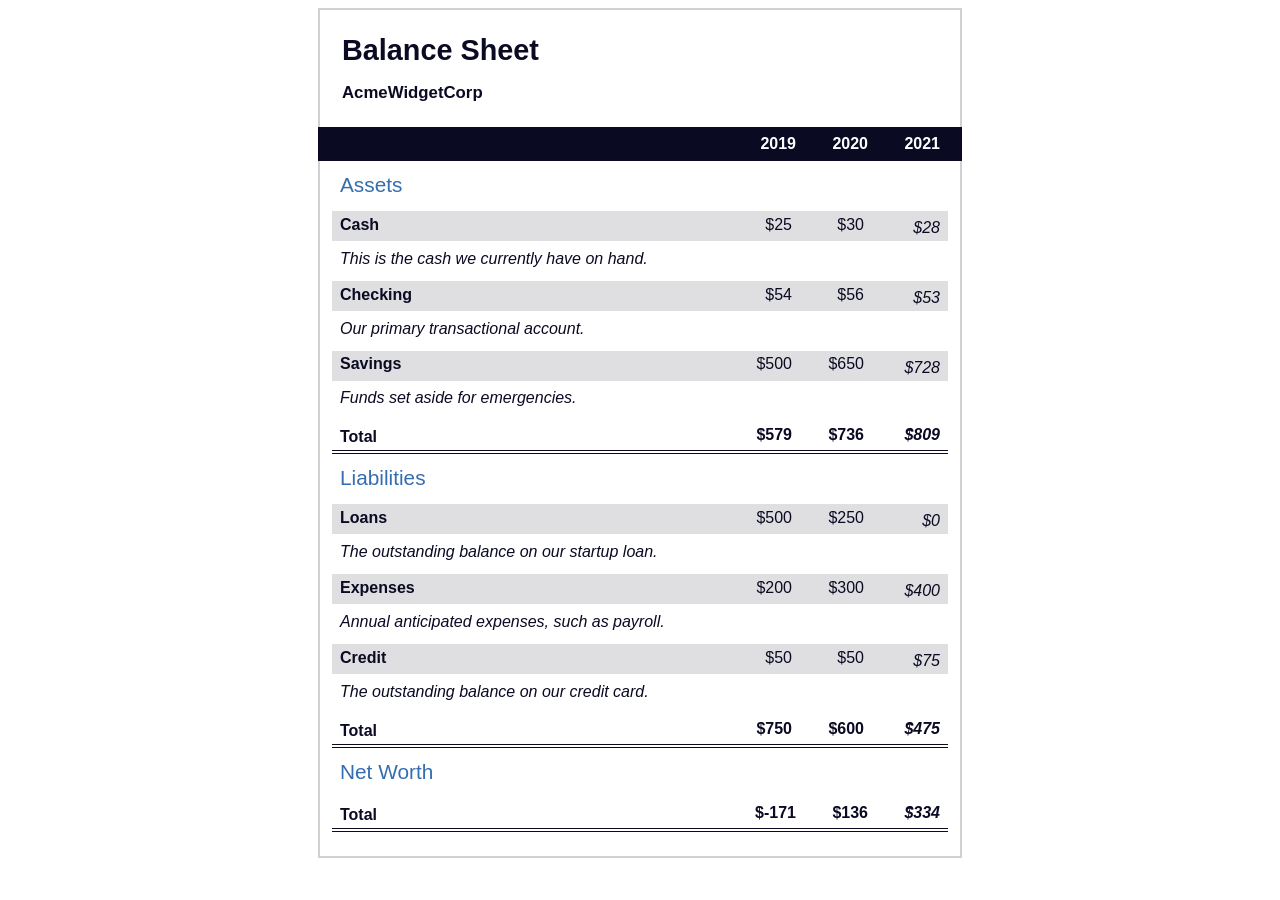
<file: Balanço patrimonial/index.html>
<!DOCTYPE html>
<html lang="en">
  <head>
    <meta charset="UTF-8" />
    <meta name="viewport" content="width=device-width, initial-scale=1.0" />
    <title>Balance Sheet</title>
    <link rel="stylesheet" href="./styles.css" />
  </head>
  <body>
    <main>
      <section>
        <h1>
          <span class="flex">
            <span>AcmeWidgetCorp</span>
            <span>Balance Sheet</span>
          </span>
        </h1>
        <div id="years" aria-hidden="true">
          <span class="year">2019</span>
          <span class="year">2020</span>
          <span class="year">2021</span>
        </div>
        <div class="table-wrap">
          <table>
            <caption>
              Assets
            </caption>
            <thead>
              <tr>
                <td></td>
                <th><span class="sr-only year">2019</span></th>
                <th><span class="sr-only year">2020</span></th>
                <th class="current"><span class="sr-only year">2021</span></th>
              </tr>
            </thead>
            <tbody>
              <tr class="data">
                <th>Cash <span class="description">This is the cash we currently have on hand.</span></th>
                <td>$25</td>
                <td>$30</td>
                <td class="current">$28</td>
              </tr>
              <tr class="data">
                <th>Checking <span class="description">Our primary transactional account.</span></th>
                <td>$54</td>
                <td>$56</td>
                <td class="current">$53</td>
              </tr>
              <tr class="data">
                <th>Savings <span class="description">Funds set aside for emergencies.</span></th>
                <td>$500</td>
                <td>$650</td>
                <td class="current">$728</td>
              </tr>
              <tr class="total">
                <th>Total <span class="sr-only">Assets</span></th>
                <td>$579</td>
                <td>$736</td>
                <td class="current">$809</td>
              </tr>
            </tbody>
          </table>
          <table>
            <caption>
              Liabilities
            </caption>
            <thead>
              <tr>
                <td></td>
                <th><span class="sr-only">2019</span></th>
                <th><span class="sr-only">2020</span></th>
                <th><span class="sr-only">2021</span></th>
              </tr>
            </thead>
            <tbody>
              <tr class="data">
                <th>Loans <span class="description">The outstanding balance on our startup loan.</span></th>
                <td>$500</td>
                <td>$250</td>
                <td class="current">$0</td>
              </tr>
              <tr class="data">
                <th>Expenses <span class="description">Annual anticipated expenses, such as payroll.</span></th>
                <td>$200</td>
                <td>$300</td>
                <td class="current">$400</td>
              </tr>
              <tr class="data">
                <th>Credit <span class="description">The outstanding balance on our credit card.</span></th>
                <td>$50</td>
                <td>$50</td>
                <td class="current">$75</td>
              </tr>
              <tr class="total">
                <th>Total <span class="sr-only">Liabilities</span></th>
                <td>$750</td>
                <td>$600</td>
                <td class="current">$475</td>
              </tr>
            </tbody>
          </table>
          <table>
            <caption>
              Net Worth
            </caption>
            <thead>
              <tr>
                <td></td>
                <th><span class="sr-only">2019</span></th>
                <th><span class="sr-only">2020</span></th>
                <th><span class="sr-only">2021</span></th>
              </tr>
            </thead>
            <tbody>
              <tr class="total">
                <th>Total <span class="sr-only">Net Worth</span></th>
                <td>$-171</td>
                <td>$136</td>
                <td class="current">$334</td>
              </tr>
            </tbody>
          </table>
        </div>
      </section>
    </main>
  </body>
</html>
</file>
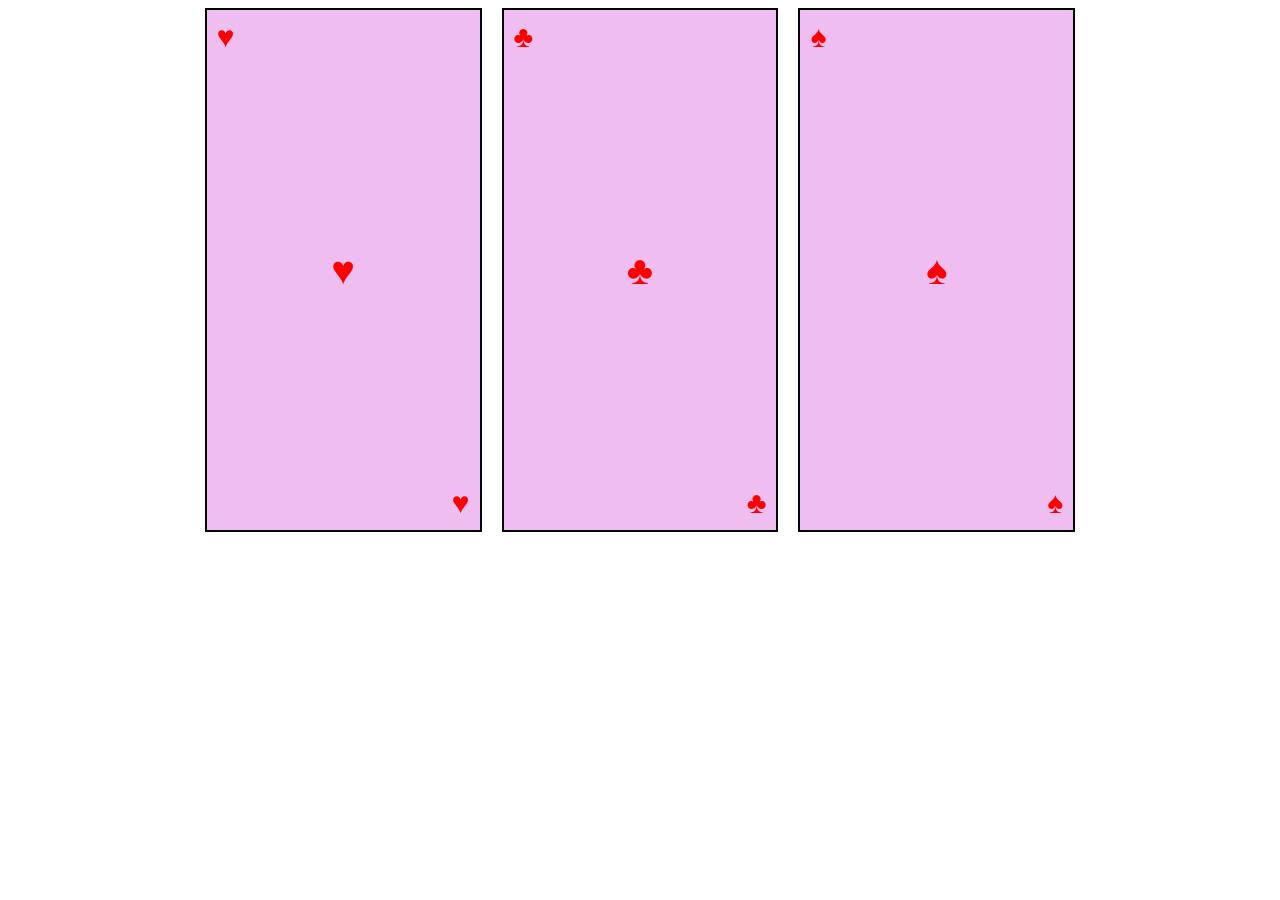
<file: Cartas de baralho/index.html>
<!DOCTYPE html>
<html lang="en">

<head>
  <meta charset="UTF-8">
  <meta name="viewport" content="width=device-width, initial-scale=1.0">
  <title>Playing Cards</title>
  <link rel="stylesheet" href="styles.css">

</head>

<body>
  <main id="playing-cards">
    <div class="card">
      <div class="left">♥</div>
      <div class="middle">♥</div>
      <div class="right">♥</div>
    </div>
    <div class="card">
      <div class="left">♣</div>
      <div class="middle">♣</div>
      <div class="right">♣</div>
    </div>
    <div class="card">
      <div class="left">♠</div>
      <div class="middle">♠</div>
      <div class="right">♠</div>
    </div>
  </main>
</body>

</html>
</file>
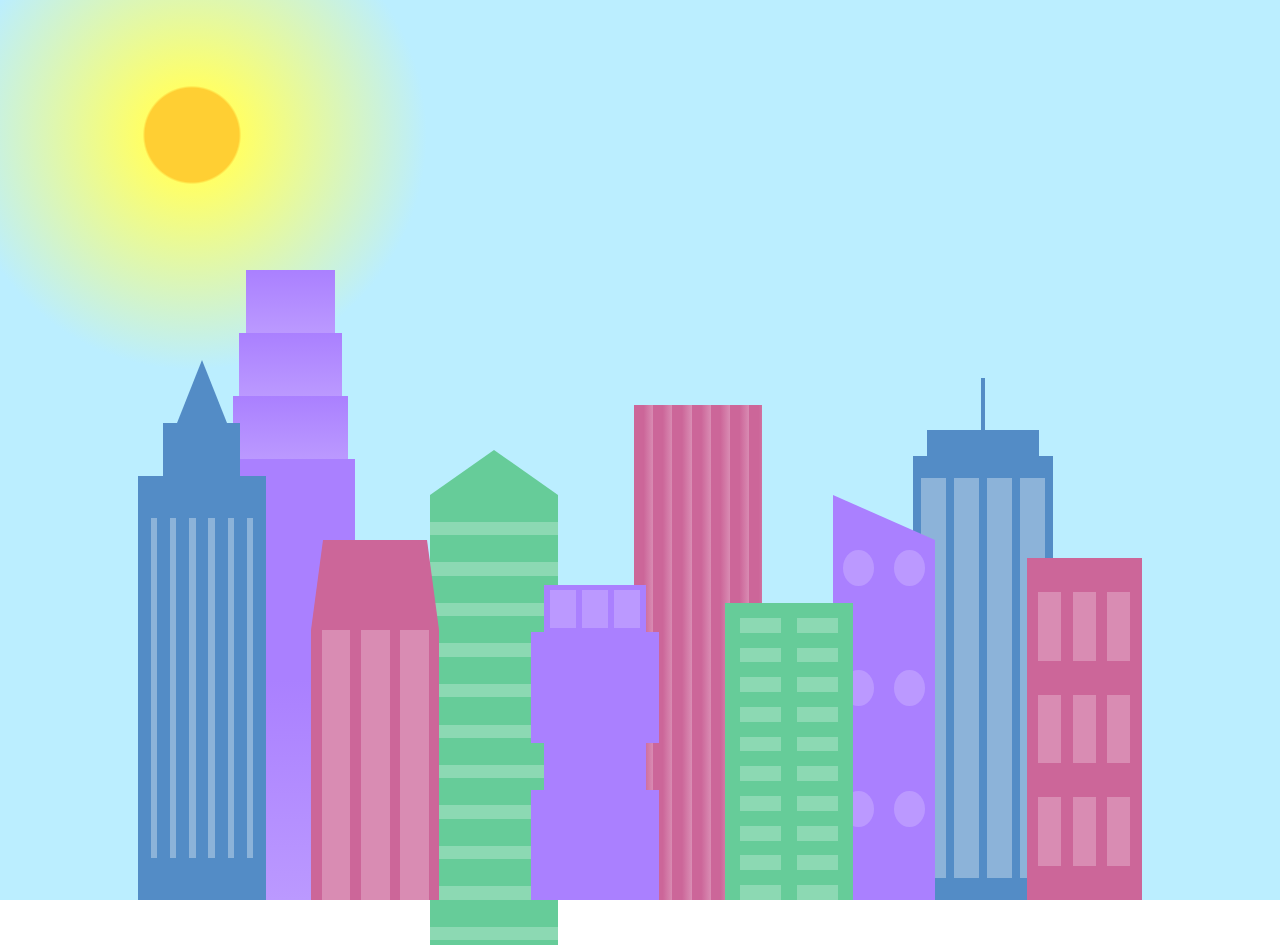
<file: Cidade/index.html>
<!DOCTYPE html>
<html lang="en">    
  <head>
    <meta charset="UTF-8">
    <title>City Skyline</title>
    <link href="styles.css" rel="stylesheet" />   
  </head>

  <body>
    <div class="background-buildings sky">
      <div></div>
      <div></div>
      <div class="bb1 building-wrap">
        <div class="bb1a bb1-window"></div>
        <div class="bb1b bb1-window"></div>
        <div class="bb1c bb1-window"></div>
        <div class="bb1d"></div>
      </div>
      <div class="bb2">
        <div class="bb2a"></div>
        <div class="bb2b"></div>
      </div>
      <div class="bb3"></div>
      <div></div>
      <div class="bb4 building-wrap">
        <div class="bb4a"></div>
        <div class="bb4b"></div>
        <div class="bb4c window-wrap">
          <div class="bb4-window"></div>
          <div class="bb4-window"></div>
          <div class="bb4-window"></div>
          <div class="bb4-window"></div>
        </div>
      </div>
      <div></div>
      <div></div>
    </div>

    <div class="foreground-buildings">
      <div></div>
      <div></div>
      <div class="fb1 building-wrap">
        <div class="fb1a"></div>
        <div class="fb1b"></div>
        <div class="fb1c"></div>
      </div>
      <div class="fb2">
        <div class="fb2a"></div>
        <div class="fb2b window-wrap">
          <div class="fb2-window"></div>
          <div class="fb2-window"></div>
          <div class="fb2-window"></div>
        </div>
      </div>
      <div></div>
      <div class="fb3 building-wrap">
        <div class="fb3a window-wrap">
          <div class="fb3-window"></div>
          <div class="fb3-window"></div>
          <div class="fb3-window"></div>
        </div>
        <div class="fb3b"></div>
        <div class="fb3a"></div>
        <div class="fb3b"></div>
      </div>
      <div class="fb4">
        <div class="fb4a"></div>
        <div class="fb4b">
          <div class="fb4-window"></div>
          <div class="fb4-window"></div>
          <div class="fb4-window"></div>
          <div class="fb4-window"></div>
          <div class="fb4-window"></div>
          <div class="fb4-window"></div>
        </div>
      </div>
      <div class="fb5"></div>
      <div class="fb6"></div>
      <div></div>
      <div></div>
    </div>
  </body>
</html>
</file>
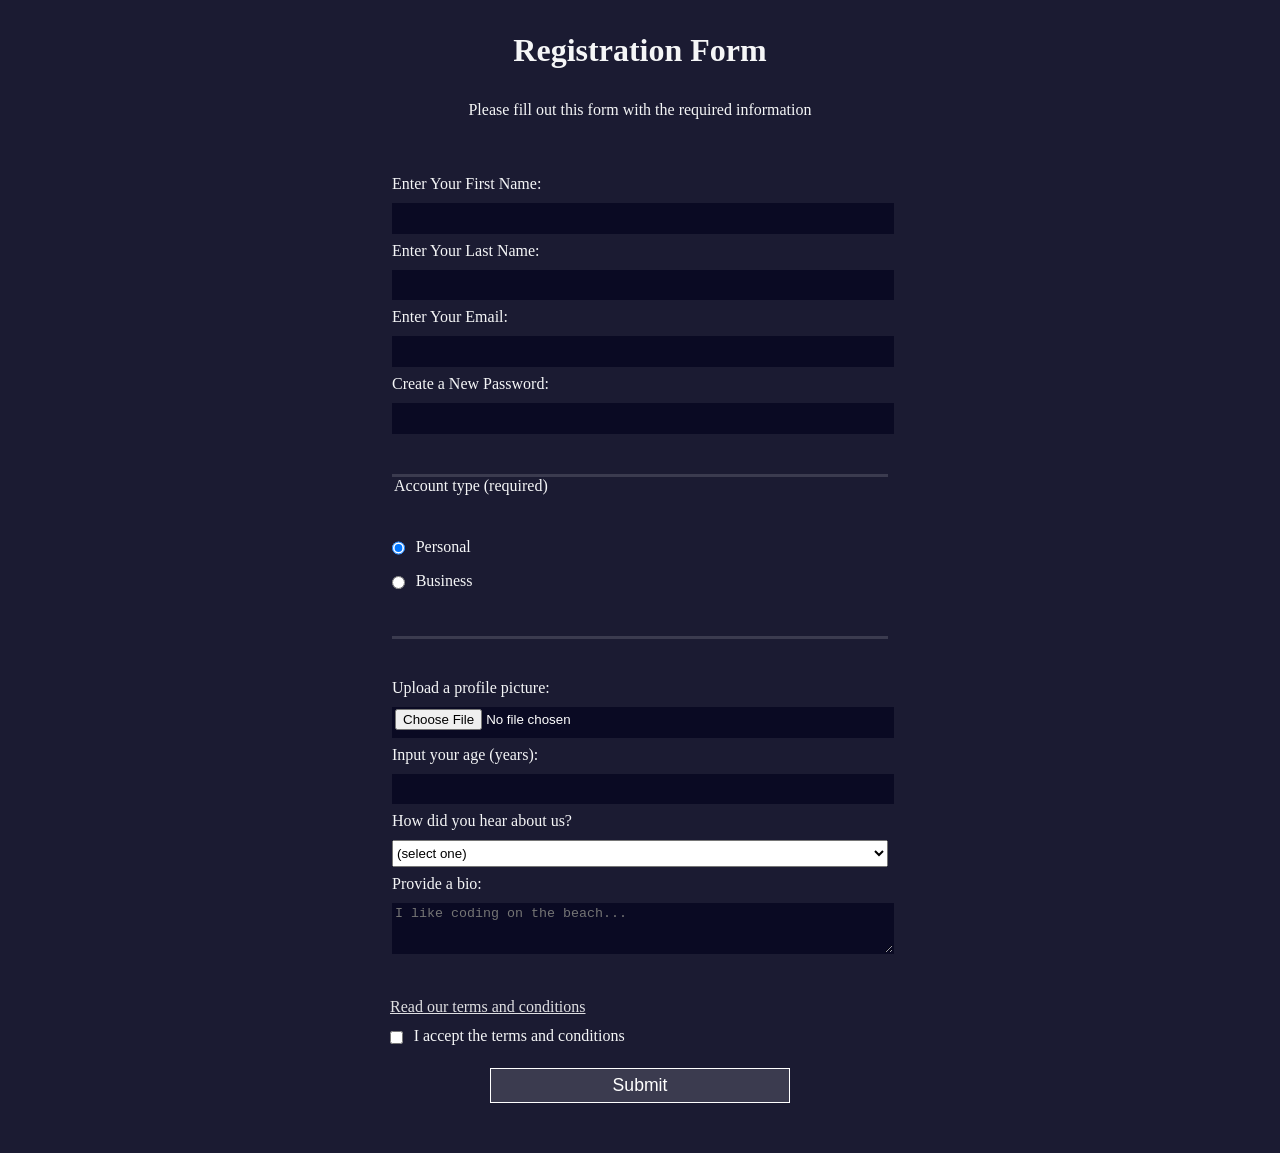
<file: Formulário de inscrição/index.html>
<!DOCTYPE html>
<html lang="en">
<head>
  <meta charset="UTF-8">
  <title>Registration Form</title>
  <link rel="stylesheet" href="styles.css" />
</head>
<body>
  <h1>Registration Form</h1>
  <p>Please fill out this form with the required information</p>
  <form method="post" action='https://register-demo.freecodecamp.org'>
    <fieldset>
      <label for="first-name">Enter Your First Name: <input id="first-name" name="first-name" type="text" required /></label>
      <label for="last-name">Enter Your Last Name: <input id="last-name" name="last-name" type="text" required /></label>
      <label for="email">Enter Your Email: <input id="email" name="email" type="email" required /></label>
      <label for="new-password">Create a New Password: <input id="new-password" name="new-password" type="password" pattern="[a-z0-5]{8,}" required /></label>
    </fieldset>
    <fieldset>
      <legend>Account type (required)</legend>
      <label for="personal-account"><input id="personal-account" type="radio" name="account-type" value="personal" class="inline" checked /> Personal</label>
      <label for="business-account"><input id="business-account" type="radio" name="account-type" value="business" class="inline" /> Business</label>
    </fieldset>
    <fieldset>
      <label for="profile-picture">Upload a profile picture: <input id="profile-picture" type="file" name="file" /></label>
      <label for="age">Input your age (years): <input id="age" type="number" name="age" min="13" max="120" /></label>
      <label for="referrer">How did you hear about us?
        <select id="referrer" name="referrer">
          <option value="">(select one)</option>
          <option value="1">freeCodeCamp News</option>
          <option value="2">freeCodeCamp YouTube Channel</option>
          <option value="3">freeCodeCamp Forum</option>
          <option value="4">Other</option>
        </select>
      </label>
      <label for="bio">Provide a bio:
        <textarea id="bio" name="bio" rows="3" cols="30" placeholder="I like coding on the beach..."></textarea>
      </label>
    </fieldset>
    <a href="https://www.freecodecamp.org/news/terms-of-service">Read our terms and conditions</a>
    <label for="terms-and-conditions">
      <input class="inline" name="terms" id="terms-and-conditions" type="checkbox" required />
      I accept the terms and conditions
    </label>
    <input type="submit" value="Submit" />
  </form>
</body>
</html>
</file>
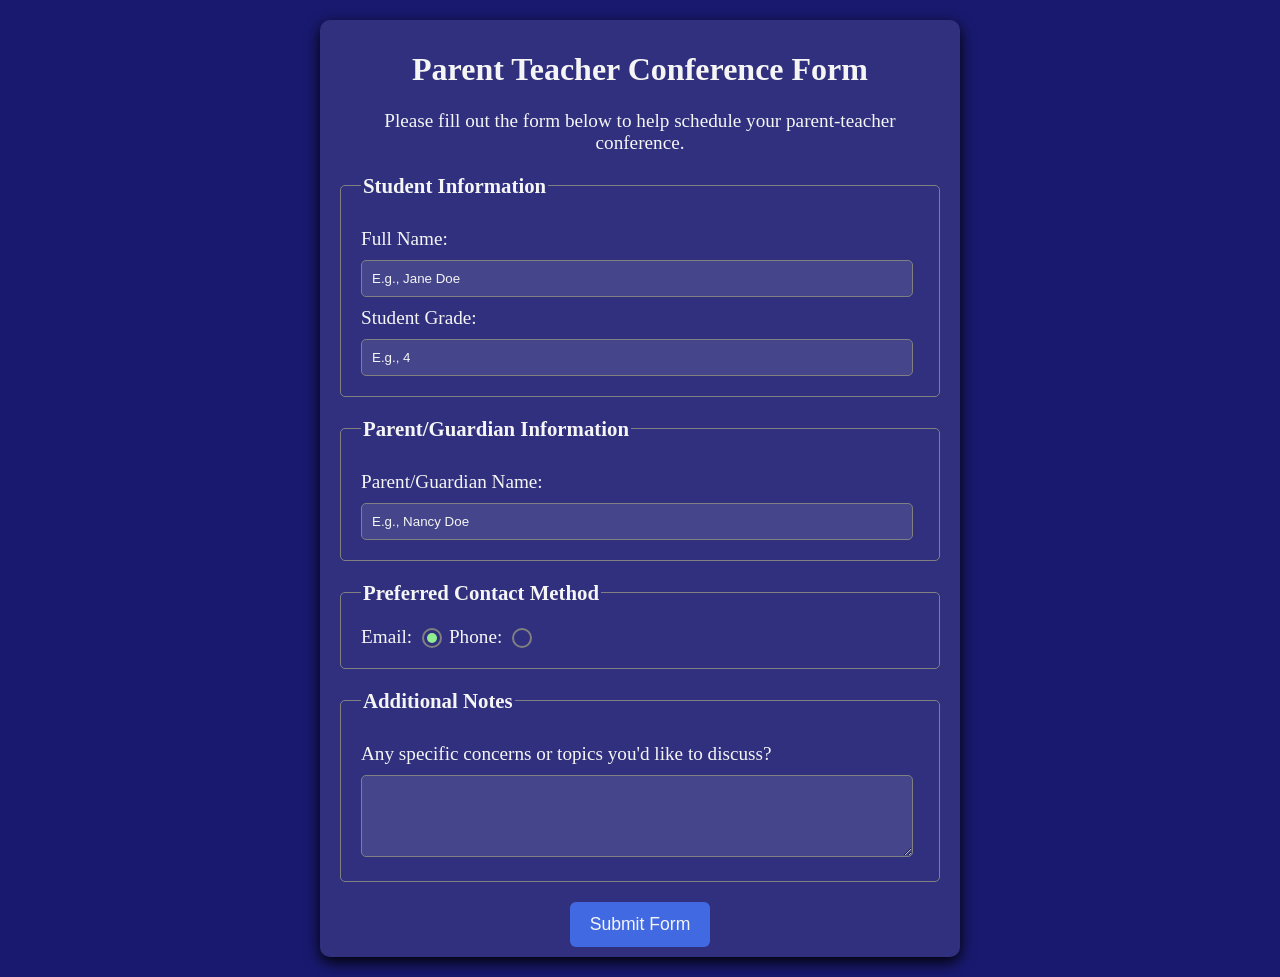
<file: Formulário/index.html>
<!DOCTYPE html>
<html lang="en">
  <head>
    <meta charset="utf-8">
    <meta name="viewport" content="width=device-width, initial-scale=1.0">
    <title>Parent Teacher Conference Form</title>
    <link rel="stylesheet" href="./styles.css" />
  </head>
  <body>
  <main class="container">
    <h1 class="title center">Parent Teacher Conference Form</h1>
    <p class="description center">Please fill out the form below to help schedule your parent-teacher conference.</p>

     <form>
        <fieldset>
          <legend>Student Information</legend>
          <label for="student-name">Full Name: </label>
          <input
            type="text"
            name="student-name"
            id="student-name"
            required
            placeholder="E.g., Jane Doe"
          />

          <label for="grade">Student Grade: </label>
          <input
            type="number"
            name="grade"
            id="grade"
            required
            placeholder="E.g., 4"
          />
        </fieldset>
        
        <fieldset>
          <legend>Parent/Guardian Information</legend>
          <label for="parent-name">Parent/Guardian Name: </label>
          <input
            type="text"
            name="parent-name"
            id="parent-name"
            required
            placeholder="E.g., Nancy Doe"
          />
        </fieldset>

        <fieldset>
          <legend>Preferred Contact Method</legend>
          <label class="contact-method" for="email">Email: </label>
          <input
            id="email"
            class="contact-method-radio-btn"
            type="radio"
            name="contact-method"
            value="email"
            checked
          />

          <label class="contact-method" for="phone">Phone: </label>
          <input
            id="phone"
            class="contact-method-radio-btn"
            type="radio"
            name="contact-method"
            value="phone"
          />
        </fieldset>

        <fieldset>
          <legend>Additional Notes</legend>
          <label for="notes"
            >Any specific concerns or topics you'd like to discuss?</label
          >
          <textarea id="notes" name="notes" rows="4" cols="50"></textarea>
        </fieldset>

        <button class="submit-btn" type="submit">Submit Form</button>
      </form>
  </main>
  </body>
</html>
</file>
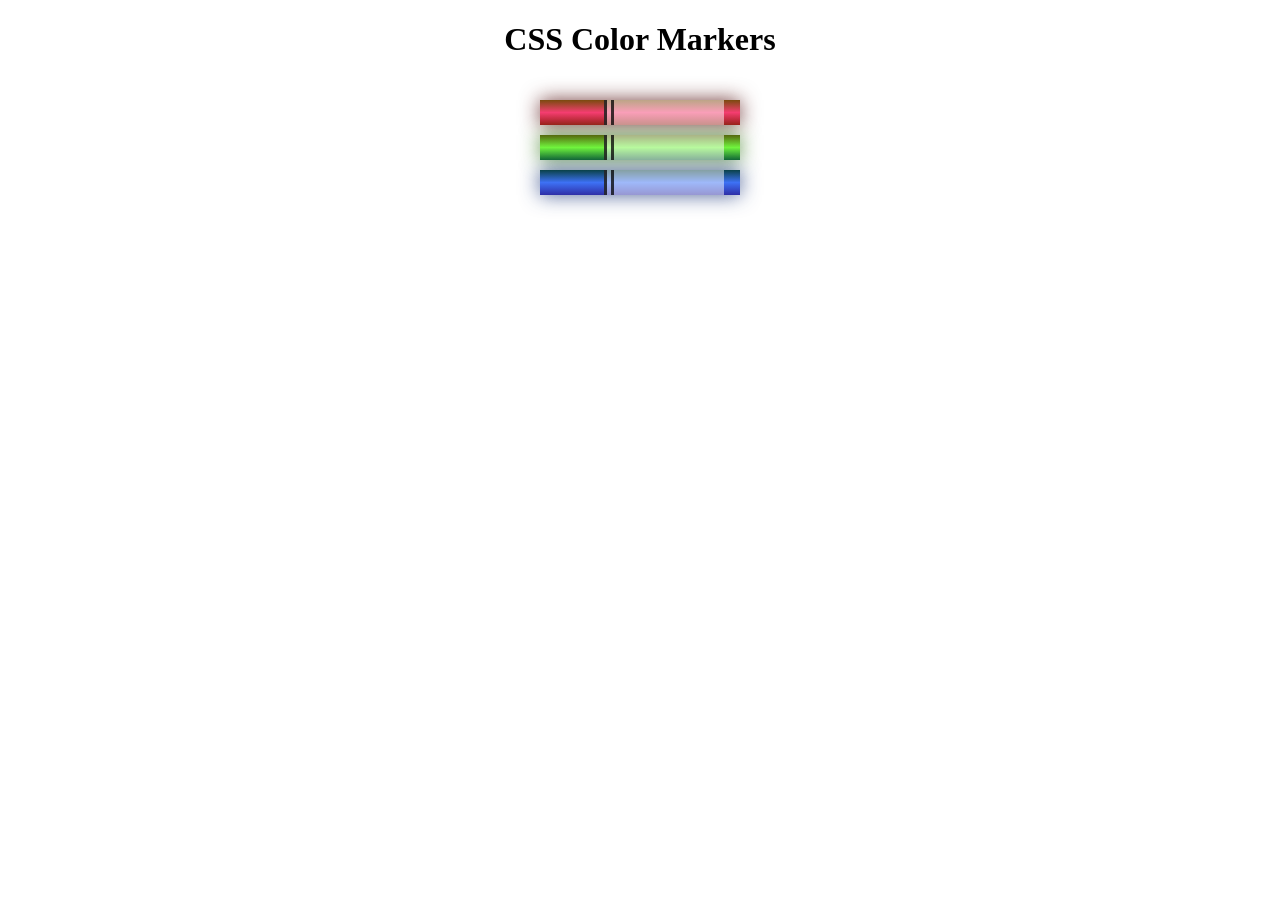
<file: Marcadores coloridos/index.html>
<!DOCTYPE html>
<html lang="en">
  <head>
    <meta charset="utf-8">
    <meta name="viewport" content="width=device-width, initial-scale=1.0">
    <title>Colored Markers</title>
    <link rel="stylesheet" href="styles.css">
  </head>
  <body>
    <h1>CSS Color Markers</h1>
    <div class="container">
      <div class="marker red">
        <div class="cap"></div>
        <div class="sleeve"></div>
      </div>
      <div class="marker green">
        <div class="cap"></div>
        <div class="sleeve"></div>
      </div>
      <div class="marker blue">
        <div class="cap"></div>
        <div class="sleeve"></div>
      </div>
    </div>
  </body>
</html>
</file>
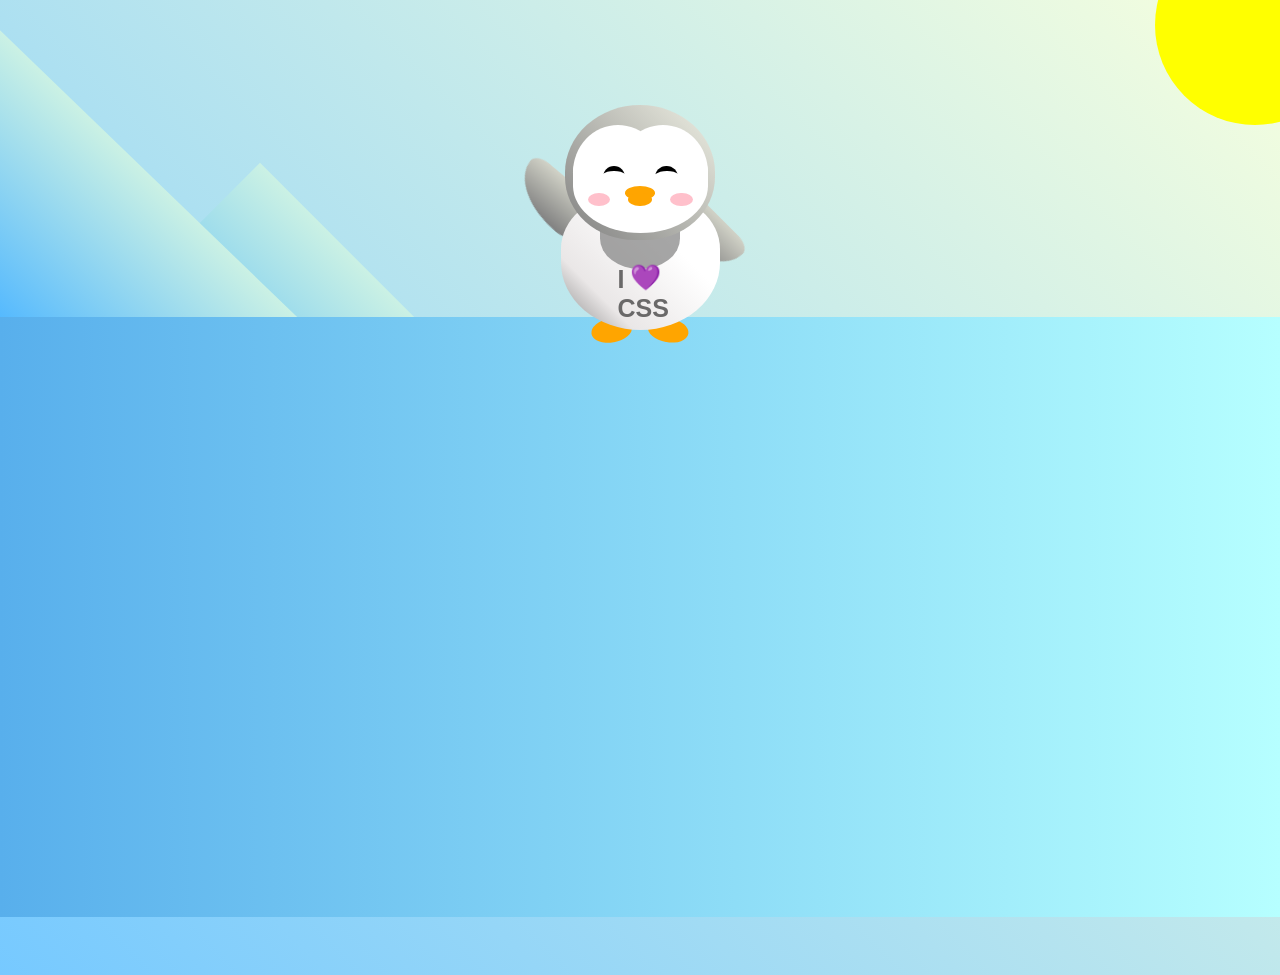
<file: Pinguim/index.html>
<!DOCTYPE html>
<html lang="en">
  <head>
    <meta charset="UTF-8" />
    <link rel="stylesheet" href="./styles.css" />
    <title>Penguin</title>
    <meta name="viewport" content="width=device-width, initial-scale=1.0" />
  </head>

  <body>
    <div class="left-mountain"></div>
    <div class="back-mountain"></div>
    <div class="sun"></div>
    <div class="penguin">
      <div class="penguin-head">
        <div class="face left"></div>
        <div class="face right"></div>
        <div class="chin"></div>
        <div class="eye left">
          <div class="eye-lid"></div>
        </div>
        <div class="eye right">
          <div class="eye-lid"></div>
        </div>
        <div class="blush left"></div>
        <div class="blush right"></div>
        <div class="beak top"></div>
        <div class="beak bottom"></div>
      </div>
      <div class="shirt">
        <div>💜</div>
        <p>I CSS</p>
      </div> 
      <div class="penguin-body">
        <div class="arm left"></div>
        <div class="arm right"></div>
        <div class="foot left"></div>
        <div class="foot right"></div>
      </div>
    </div>

    <div class="ground"></div>
  </body>
</html>
</file>
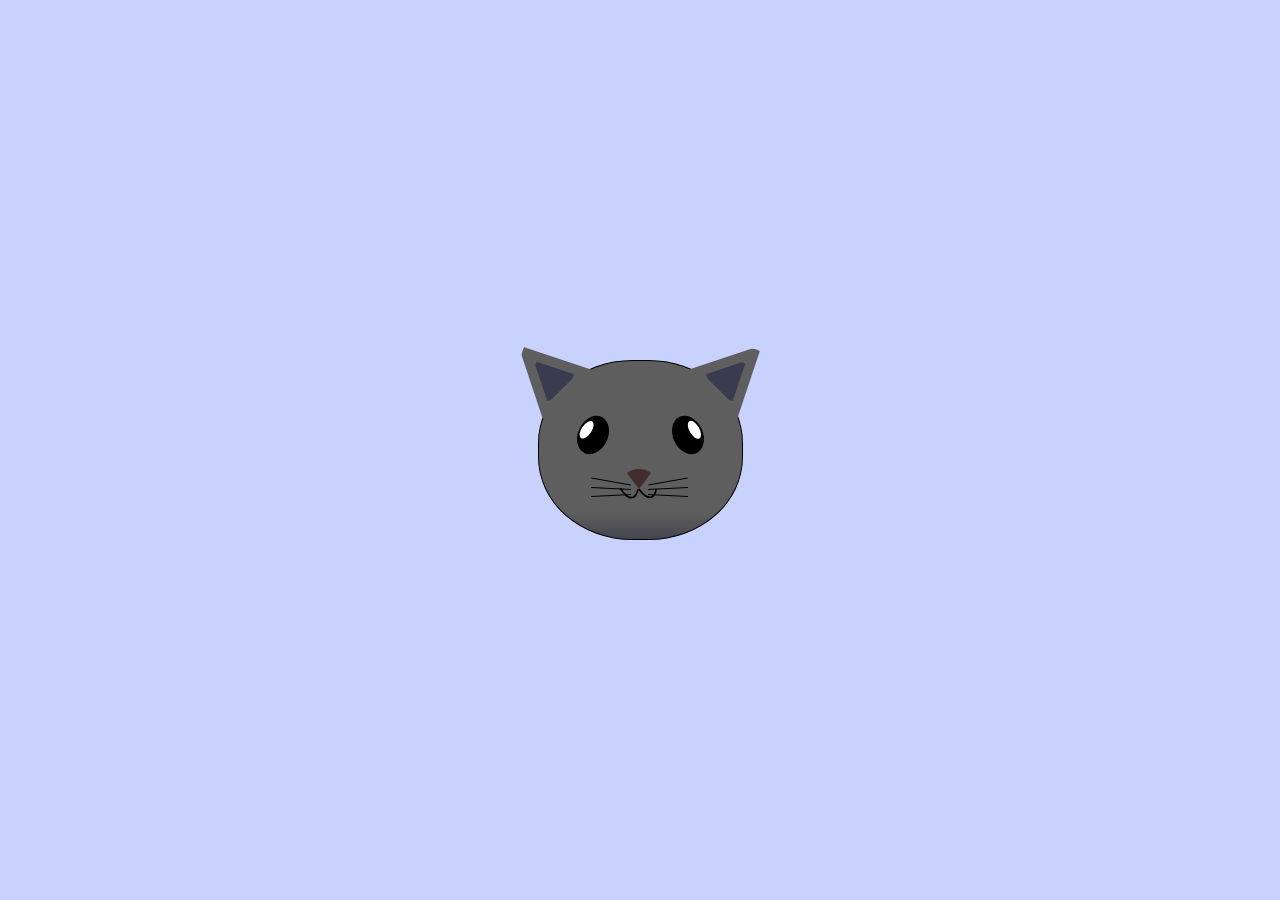
<file: Pintura de gato/index.html>
<!DOCTYPE html>
<html lang="en">
<head>
    <meta charset="UTF-8">
    <title>fCC Cat Painting</title>
    <link rel="stylesheet" href="./styles.css">
</head>
<body>
    <main>
      <div class="cat-head">
        <div class="cat-ears">
          <div class="cat-left-ear">
            <div class="cat-left-inner-ear"></div>
          </div>
          <div class="cat-right-ear">
            <div class="cat-right-inner-ear"></div>
          </div>
        </div>

        <div class="cat-eyes">
          <div class="cat-left-eye">
            <div class="cat-left-inner-eye"></div>
          </div>
          <div class="cat-right-eye">
            <div class="cat-right-inner-eye"></div>
          </div>
        </div>
        
        <div class="cat-nose"></div>

        <div class="cat-mouth">
          <div class="cat-mouth-line-left"></div>
          <div class="cat-mouth-line-right"></div>
        </div>

        <div class="cat-whiskers">
          <div class="cat-whiskers-left">
            <div class="cat-whisker-left-top"></div>
            <div class="cat-whisker-left-middle"></div>
            <div class="cat-whisker-left-bottom"></div>
          </div>
          <div class="cat-whiskers-right">
            <div class="cat-whisker-right-top"></div>
            <div class="cat-whisker-right-middle"></div>
            <div class="cat-whisker-right-bottom"></div>
          </div>
        </div>

      </div>
    </main>
</body>
</html>
</file>
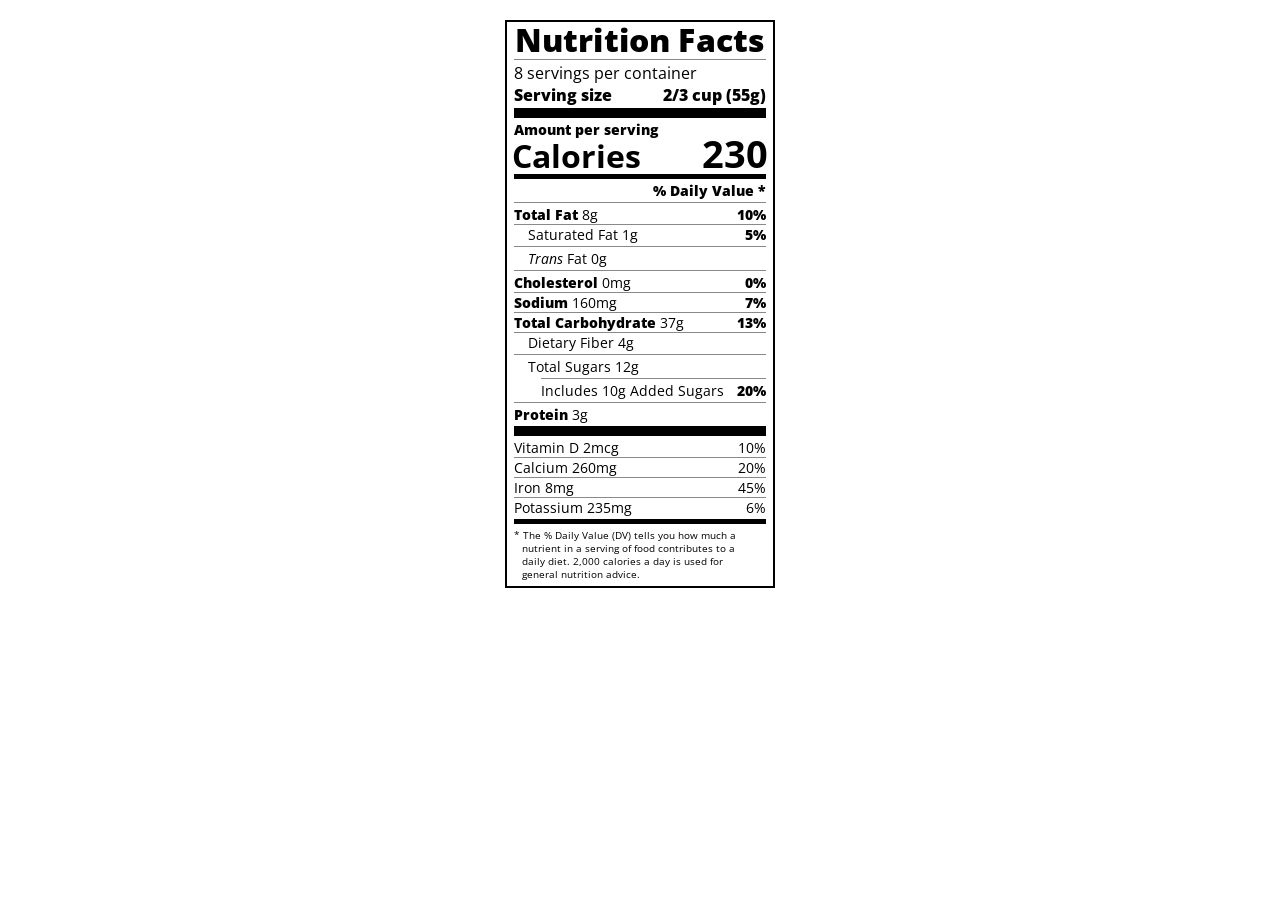
<file: Rótulo nutricional/index.html>
<!DOCTYPE html>
<html lang="en">

<head>
  <meta charset="UTF-8">
  <title>Nutrition Label</title>
  <link href="https://fonts.googleapis.com/css?family=Open+Sans:400,700,800" rel="stylesheet">
  <link href="./styles.css" rel="stylesheet">
</head>

<body>
  <div class="label">
    <header>
      <h1 class="bold">Nutrition Facts</h1>
      <div class="divider"></div>
      <p>8 servings per container</p>
      <p class="bold">Serving size <span>2/3 cup (55g)</span></p>
    </header>
    <div class="divider large"></div>
    <div class="calories-info">
      <div class="left-container">
        <h2 class="bold small-text">Amount per serving</h2>
        <p>Calories</p>
      </div>
      <span>230</span>
    </div>
    <div class="divider medium"></div>
    <div class="daily-value small-text">
      <p class="bold right no-divider">% Daily Value *</p>
      <div class="divider"></div>
      <p><span><span class="bold">Total Fat</span> 8g</span> <span class="bold">10%</span></p>
      <p class="indent no-divider">Saturated Fat 1g <span class="bold">5%</span></p>
      <div class="divider"></div>
      <p class="indent no-divider"><span><i>Trans</i> Fat 0g</span></p>
      <div class="divider"></div>
      <p><span><span class="bold">Cholesterol</span> 0mg</span> <span class="bold">0%</span></p>
      <p><span><span class="bold">Sodium</span> 160mg</span> <span class="bold">7%</span></p>
      <p><span><span class="bold">Total Carbohydrate</span> 37g</span> <span class="bold">13%</span></p>
      <p class="indent no-divider">Dietary Fiber 4g</p>
      <div class="divider"></div>
      <p class="indent no-divider">Total Sugars 12g</p>
      <div class="divider double-indent"></div>
      <p class="double-indent no-divider">Includes 10g Added Sugars <span class="bold">20%</span></p>
      <div class="divider"></div>
      <p class="no-divider"><span><span class="bold">Protein</span> 3g</span></p>
      <div class="divider large"></div>
      <p>Vitamin D 2mcg <span>10%</span></p>
      <p>Calcium 260mg <span>20%</span></p>
      <p>Iron 8mg <span>45%</span></p>
      <p class="no-divider">Potassium 235mg <span>6%</span></p>
    </div>
    <div class="divider medium"></div>
    <p class="note">* The % Daily Value (DV) tells you how much a nutrient in a serving of food contributes to a daily
      diet. 2,000 calories a day is used for general nutrition advice.</p>
  </div>
</body>
</html>
</file>
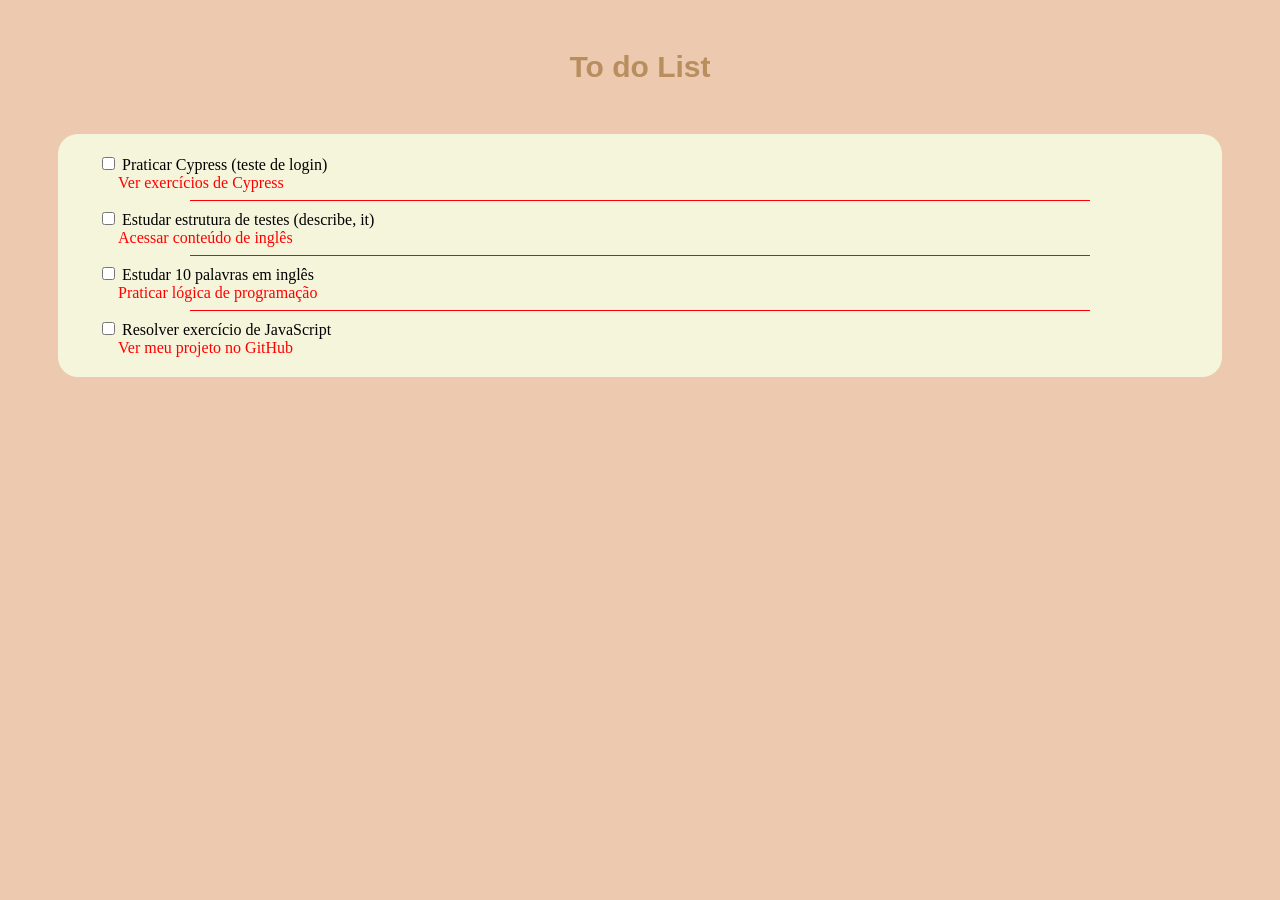
<file: To Do List/index.html>
<!DOCTYPE html>
<html lang="en">

<head>
    <meta charset="utf-8">
    <title>Styled To-Do List</title>
    <link rel="stylesheet" href="styles.css">
</head>
<style>
.sub-item-link{
  text-decoration: none;
}
.sub-item-link:visited{
  color: red;
}
.sub-item-link:link{
  color: purple;
}

.sub-item-link:hover{
  color: grey;
}

.sub-item-link:active{
  color: orange;
}

.sub-item-link:focus{
  outline: black;
}
</style>
<body>
  <h1>To do List</h1>
   <ul class="todo-list">
  <li>
    <label for="tarefa1">
      <input id="tarefa1" type="checkbox"> Praticar Cypress (teste de login)
    </label>
    <ul class="sub-item">
    <li><a class="sub-item-link" href="" target="_blank">Ver exercícios de Cypress</a></li>
    </ul>
  </li>
  <hr>
  <li>
    <label for="tarefa2">
      <input id="tarefa2" type="checkbox"> Estudar estrutura de testes (describe, it)
    </label>
    <ul class="sub-item">
    <li><a class="sub-item-link" href="" target="_blank">Acessar conteúdo de inglês</a></li>
    </ul>
  </li>
  <hr>
  <li>
    <label for="tarefa3">
      <input id="tarefa3" type="checkbox"> Estudar 10 palavras em inglês
    </label>
    <ul class="sub-item">
    <li><a class="sub-item-link" href="" target="_blank">Praticar lógica de programação</a></li>
    </ul>
  </li>
  <hr>
  <li>
    <label for="tarefa4">
      <input id="tarefa4" type="checkbox"> Resolver exercício de JavaScript
    </label>
   <ul class="sub-item">
    <li><a class="sub-item-link" href="" target="_blank">Ver meu projeto no GitHub</a></li>
    </ul>
  </li>
</body>

</html>
</file>
<file: Balanço patrimonial/styles.css>
span[class~="sr-only"] {
  border: 0 !important;
  clip: rect(1px, 1px, 1px, 1px) !important;
  clip-path: inset(50%) !important;
  height: 1px !important;
  width: 1px !important;
  position: absolute !important;
  overflow: hidden !important;
  white-space: nowrap !important;
  padding: 0 !important;
  margin: -1px !important;
}

html {
  box-sizing: border-box;
}

body {
  font-family: sans-serif;
  color: #0a0a23;
}

h1 {
  max-width: 37.25rem;
  margin: 0 auto;
  padding: 1.5rem 1.25rem;
}

h1 .flex {
  display: flex;
  flex-direction: column-reverse;
  gap: 1rem;
}

h1 .flex span:first-of-type {
  font-size: 0.7em;
}

h1 .flex span:last-of-type {
  font-size: 1.2em;
}

section {
  max-width: 40rem;
  margin: 0 auto;
  border: 2px solid #d0d0d5;
}

#years {
  display: flex;
  justify-content: flex-end;
  position: sticky;
  z-index: 999;
  top: 0;
  background: #0a0a23;
  color: #fff;
  padding: 0.5rem calc(1.25rem + 2px) 0.5rem 0;
  margin: 0 -2px;
}

#years span[class] {
  font-weight: bold;
  width: 4.5rem;
  text-align: right;
}

.table-wrap {
  padding: 0 0.75rem 1.5rem 0.75rem;
}

table {
  border-collapse: collapse;
  border: 0;
  width: 100%;
  position: relative;
  margin-top: 3rem;
}

table caption {
  color: #356eaf;
  font-size: 1.3em;
  font-weight: normal;
  position: absolute;
  top: -2.25rem;
  left: 0.5rem;
}

tbody td {
  width: 100vw;
  min-width: 4rem;
  max-width: 4rem;
}

tbody th {
  width: calc(100% - 12rem);
}

tr[class="total"] {
  border-bottom: 4px double #0a0a23;
  font-weight: bold;
}

tr[class="total"] th {
  text-align: left;
  padding: 0.5rem 0 0.25rem 0.5rem;
}

tr.total td {
  text-align: right;
  padding: 0 0.25rem;
}

tr.total td:nth-of-type(3) {
  padding-right: 0.5rem;
}

tr.total:hover {
  background-color: #99c9ff;
}

td.current {
  font-style: italic;
}

tr.data {
  background-image: linear-gradient(to bottom, #dfdfe2 1.845rem, white 1.845rem);
}

tr.data th {
  text-align: left;
  padding-top: 0.3rem;
  padding-left: 0.5rem;
}

tr.data th .description {
  display: block;
  font-weight: normal;
  font-style: italic;
  padding: 1rem 0 0.75rem;
  margin-right: -13.5rem;
}

tr.data td {
  vertical-align: top;
  padding: 0.3rem 0.25rem 0;
  text-align: right;
}

tr.data td:last-of-type{
  padding: 0.5rem;
}
</file>
<file: Cartas de baralho/styles.css>
.card{
  width: 20%;
  height: 500px;
  display: flex;
  justify-content: space-between;
  border: 2px solid black;
  padding: 10px;
  background-color: rgb(239, 189, 239);
}

#playing-cards{
  display: flex;
  justify-content: center;
  flex-wrap: wrap;
  gap: 20px;
}

.left{
  align-self: flex-start;
  color: red;
  font-size: 30px;
}

.right{
  align-self: flex-end;
  color: red;
  font-size: 30px;
}

.middle{
 align-self: center;
 flex-direction: column; 
 display: flex;
 color: red;
 font-size: 40px;
}
</file>
<file: Cidade/styles.css>
:root {
  --building-color1: #aa80ff;
  --building-color2: #66cc99;
  --building-color3: #cc6699;
  --building-color4: #538cc6;
  --window-color1: #bb99ff;
  --window-color2: #8cd9b3;
  --window-color3: #d98cb3;
  --window-color4: #8cb3d9;
}

* {
  box-sizing: border-box;
}

body {
  height: 100vh;
  margin: 0;
  overflow: hidden;
}

.background-buildings, .foreground-buildings {
  width: 100%;
  height: 100%;
  display: flex;
  align-items: flex-end;
  justify-content: space-evenly;
  position: absolute;
  top: 0;
}

.building-wrap {
  display: flex;
  flex-direction: column;
  align-items: center;
}

.window-wrap {
  display: flex;
  align-items: center;
  justify-content: space-evenly;
}

.sky {
  background: radial-gradient(
      closest-corner circle at 15% 15%,
      #ffcf33,
      #ffcf33 20%,
      #ffff66 21%,
      #bbeeff 100%
    );
}

/* BACKGROUND BUILDINGS - "bb" stands for "background building" */
.bb1 {
  width: 10%;
  height: 70%;
}

.bb1a {
  width: 70%;
}
  
.bb1b {
  width: 80%;
}
  
.bb1c {
  width: 90%;
}

.bb1d {
  width: 100%;
  height: 70%;
  background: linear-gradient(
      var(--building-color1) 50%,
      var(--window-color1)
    );
}

.bb1-window {
  height: 10%;
  background: linear-gradient(
      var(--building-color1),
      var(--window-color1)
    );
}

.bb2 {
  width: 10%;
  height: 50%;
}

.bb2a {
  border-bottom: 5vh solid var(--building-color2);
  border-left: 5vw solid transparent;
  border-right: 5vw solid transparent;
}

.bb2b {
  width: 100%;
  height: 100%;
  background: repeating-linear-gradient(
      var(--building-color2),
      var(--building-color2) 6%,
      var(--window-color2) 6%,
      var(--window-color2) 9%
    );
}

.bb3 {
  width: 10%;
  height: 55%;
  background: repeating-linear-gradient(
      90deg,
      var(--building-color3),
      var(--building-color3),
      var(--window-color3) 15%
    );
}

.bb4 {
  width: 11%;
  height: 58%;
}

.bb4a {
  width: 3%;
  height: 10%;
  background-color: var(--building-color4);
}

.bb4b {
  width: 80%;
  height: 5%;
  background-color: var(--building-color4);
}
  
.bb4c {
  width: 100%;
  height: 85%;
  background-color: var(--building-color4);
}

.bb4-window {
  width: 18%;
  height: 90%;
  background-color: var(--window-color4);
}

/* FOREGROUND BUILDINGS - "fb" stands for "foreground building" */
.fb1 {
  width: 10%;
  height: 60%;
}

.fb1a {
  border-bottom: 7vh solid var(--building-color4);
  border-left: 2vw solid transparent;
  border-right: 2vw solid transparent;
}

.fb1b {
  width: 60%;
  height: 10%;
  background-color: var(--building-color4);
}
  
.fb1c {
  width: 100%;
  height: 80%;
  background: repeating-linear-gradient(
      90deg,
      var(--building-color4),
      var(--building-color4) 10%,
      transparent 10%,
      transparent 15%
    ),
    repeating-linear-gradient(
      var(--building-color4),
      var(--building-color4) 10%,
      var(--window-color4) 10%,
      var(--window-color4) 90%
    );
}

.fb2 {
  width: 10%;
  height: 40%;
}

.fb2a {
  width: 100%;
  border-bottom: 10vh solid var(--building-color3);
  border-left: 1vw solid transparent;
  border-right: 1vw solid transparent;
}

.fb2b {
  width: 100%;
  height: 75%;
  background-color: var(--building-color3);
}

.fb2-window {
  width: 22%;
  height: 100%;
  background-color: var(--window-color3);
}

.fb3 {
  width: 10%;
  height: 35%;
}
  
.fb3a {
  width: 80%;
  height: 15%;
  background-color: var(--building-color1);
}
  
.fb3b {
  width: 100%;
  height: 35%;
  background-color: var(--building-color1);
}

.fb3-window {
  width: 25%;
  height: 80%;
  background-color: var(--window-color1);
}

.fb4 {
  width: 8%;
  height: 45%;
  position: relative;
  left: 10%;
}

.fb4a {
  border-top: 5vh solid transparent;
  border-left: 8vw solid var(--building-color1);
}

.fb4b {
  width: 100%;
  height: 89%;
  background-color: var(--building-color1);
  display: flex;
  flex-wrap: wrap;
}

.fb4-window {
  width: 30%;
  height: 10%;
  border-radius: 50%;
  background-color: var(--window-color1);
  margin: 10%;
}

.fb5 {
  width: 10%;
  height: 33%;
  position: relative;
  right: 10%;
  background: repeating-linear-gradient(
      var(--building-color2),
      var(--building-color2) 5%,
      transparent 5%,
      transparent 10%
    ),
    repeating-linear-gradient(
      90deg,
      var(--building-color2),
      var(--building-color2) 12%,
      var(--window-color2) 12%,
      var(--window-color2) 44%
    );
}

.fb6 {
  width: 9%;
  height: 38%;
  background: repeating-linear-gradient(
      90deg,
      var(--building-color3),
      var(--building-color3) 10%,
      transparent 10%,
      transparent 30%
    ),
    repeating-linear-gradient(
      var(--building-color3),
      var(--building-color3) 10%,
      var(--window-color3) 10%,
      var(--window-color3) 30%
    );
}

@media (max-width: 1000px) {
  :root {
    --building-color1: #000;
    --building-color2: #000;
    --building-color3: #000;
    --building-color4: #000;
    --window-color1: #777;
    --window-color2: #777;
    --window-color3: #777;
    --window-color4: #777;
    
  }
  .sky {
    background: radial-gradient(
        closest-corner circle at 15% 15%,
        #ccc,
        #ccc 20%,
        #445 21%,
        #223 100%
      );
  }
}
</file>
<file: Formulário de inscrição/styles.css>
body {
  width: 100%;
  height: 100vh;
  margin: 0;
  background-color: #1b1b32;
  color: #f5f6f7;
  font-family: Tahoma;
  font-size: 16px;
}

h1, p {
  margin: 1em auto;
  text-align: center;
}

form {
  width: 60vw;
  max-width: 500px;
  min-width: 300px;
  margin: 0 auto;
  padding-bottom: 2em;
}

fieldset {
  border: none;
  padding: 2rem 0;
  border-bottom: 3px solid #3b3b4f;
}

fieldset:last-of-type {
  border-bottom: none;
}

label {
  display: block;
  margin: 0.5rem 0;
}

input,
textarea,
select {
  margin: 10px 0 0 0;
  width: 100%;
  min-height: 2em;
}

input, textarea {
  background-color: #0a0a23;
  border: 1px solid #0a0a23;
  color: #ffffff;
}

.inline {
  width: unset;
  margin: 0 0.5em 0 0;
  vertical-align: middle;
}

input[type="submit"] {
  display: block;
  width: 60%;
  margin: 1em auto;
  height: 2em;
  font-size: 1.1rem;
  background-color: #3b3b4f;
  border-color: white;
  min-width: 300px;
}

input[type="file"] {
  padding: 1px 2px;
}

a{
  color: #dfdfe2;
}
</file>
<file: Formulário/styles.css>
body {
  background-color: MidnightBlue;
  color: whitesmoke;
}

.container {
    background-color: #ffffff1a;
    width: 80%;
    max-width: 600px;
    border-radius: 10px;
    margin: 20px auto;
    padding: 10px 20px;
    box-shadow: 0 5px 15px black;  
}

.center {
  text-align: center;
}

.description {
  font-size: 1.2rem;
}

fieldset {
  border: 1px solid gray;
  border-radius: 5px;
  margin: 20px 0;
  padding: 20px;
}

fieldset legend {
  font-size: 1.3rem;
  font-weight: 600;
}

label {
  font-size: 1.2rem;
}

label:not(.contact-method) {
  display: block;
  margin: 10px 0;
}

input:not(.contact-method-radio-btn),
textarea {
  background-color: #ffffff1a;
  width: 95%;
  border: 1px solid gray;
  border-radius: 5px;
  padding: 10px;
}

input,
input::placeholder,
textarea {
  color: whitesmoke;
}


.contact-method-radio-btn {
  appearance: none;
  width: 20px;
  height: 20px;
  border-radius: 50%;
  border: 2px solid gray;
  vertical-align: bottom;
}

.contact-method-radio-btn::before {
  display: block;
  content: " ";
  width: 10px;
  height: 10px;
  border-radius: 50%;
  transform: translate(3px, 3px) scale(0);
  transition: all 0.3s ease-in;
}

.contact-method-radio-btn:checked::before {
  transform: translate(3px, 3px) scale(1);
  background-color: lightgreen;
}

.submit-btn {
  cursor: pointer;
  background-color: royalblue;
  color: whitesmoke;
  border: none;
  border-radius: 6px;
  padding: 12px 20px;
  font-size: 1.1rem;
  display: block;
  margin: auto;
}

.submit-btn:hover{
  background-color: midnightblue;
}
</file>
<file: Marcadores coloridos/styles.css>
h1 {
  text-align: center;
}

.container {
  background-color: rgb(255, 255, 255);
  padding: 10px 0;
}

.marker {
  width: 200px;
  height: 25px;
  margin: 10px auto;
}

.cap {
  width: 60px;
  height: 25px;
}

.sleeve {
  width: 110px;
  height: 25px;
  background-color: rgba(255, 255, 255, 0.5);
  border-left: 10px double rgba(0, 0, 0, 0.75);
}

.cap, .sleeve {
  display: inline-block;
}

.red {
  background: linear-gradient(rgb(122, 74, 14), rgb(245, 62, 113), rgb(162, 27, 27));
  box-shadow: 0 0 20px 0 rgba(83, 14, 14, 0.8);
}

.green {
  background: linear-gradient(#55680D, #71F53E, #116C31);
  box-shadow: 0 0 20px 0 #3B7E20CC;
}

.blue {
  background: linear-gradient(hsl(186, 76%, 16%), hsl(223, 90%, 60%), hsl(240, 56%, 42%));
  box-shadow: 0 0 20px 0 hsl(223, 59%, 31%, 0.8);
}
</file>
<file: Pinguim/styles.css>
:root {
  --penguin-face: white;
  --penguin-picorna: orange;
  --penguin-skin: gray;
}

body {
  background: linear-gradient(45deg, rgb(118, 201, 255), rgb(247, 255, 222));
  margin: 0;
  padding: 0;
  width: 100%;
  height: 100vh;
  overflow: hidden;
}

.left-mountain {
  width: 300px;
  height: 300px;
  background: linear-gradient(rgb(203, 241, 228), rgb(80, 183, 255));
  position: absolute;
  transform: skew(0deg, 44deg);
  z-index: 2;
  margin-top: 100px;
}

.back-mountain {
  width: 300px;
  height: 300px;
  background: linear-gradient(rgb(203, 241, 228), rgb(47, 170, 255));
  position: absolute;
  z-index: 1;
  transform: rotate(45deg);
  left: 110px;
  top: 225px;
}

.sun {
  width: 200px;
  height: 200px;
  background-color: yellow;
  position: absolute;
  border-radius: 50%;
  top: -75px;
  right: -75px;
}

.penguin {
  width: 300px;
  height: 300px;
  margin: auto;
  margin-top: 75px;
  z-index: 4;
  position: relative;
  transition: transform 1s ease-in-out 0ms;
}

.penguin * {
  position: absolute;
}

.penguin:active {
  transform: scale(1.5);
  cursor: not-allowed;
}

.penguin-head {
  width: 50%;
  height: 45%;
  background: linear-gradient(
    45deg,
    var(--penguin-skin),
    rgb(239, 240, 228)
  );
  border-radius: 70% 70% 65% 65%;
  top: 10%;
  left: 25%;
  z-index: 1;
}

.face {
  width: 60%;
  height: 70%;
  background-color: var(--penguin-face);
  border-radius: 70% 70% 60% 60%;
  top: 15%;
}

.face.left {
  left: 5%;
}

.face.right {
  right: 5%;
}

.chin {
  width: 90%;
  height: 70%;
  background-color: var(--penguin-face);
  top: 25%;
  left: 5%;
  border-radius: 70% 70% 100% 100%;
}

.eye {
  width: 15%;
  height: 17%;
  background-color: black;
  top: 45%;
  border-radius: 50%;
}

.eye.left {
  left: 25%;
}

.eye.right {
  right: 25%;
}

.eye-lid {
  width: 150%;
  height: 100%;
  background-color: var(--penguin-face);
  top: 25%;
  left: -23%;
  border-radius: 50%;
}

.blush {
  width: 15%;
  height: 10%;
  background-color: pink;
  top: 65%;
  border-radius: 50%;
}

.blush.left {
  left: 15%;
}

.blush.right {
  right: 15%;
}

.beak {
  height: 10%;
  background-color: var(--penguin-picorna);
  border-radius: 50%;
}

.beak.top {
  width: 20%;
  top: 60%;
  left: 40%;
}

.beak.bottom {
  width: 16%;
  top: 65%;
  left: 42%;
}

.shirt {
  font: bold 25px Helvetica, sans-serif;
  top: 165px;
  left: 127.5px;
  z-index: 1;
  color: #6a6969;
}

.shirt div {
  font-weight:  initial;
  top: 22.5px;
  left: 12px;
}

.penguin-body {
  width: 53%;
  height: 45%;
  background: linear-gradient(
    45deg,
    rgb(134, 133, 133) 0%,
    rgb(234, 231, 231) 25%,
    white 67%
  );
  border-radius: 80% 80% 100% 100%;
  top: 40%;
  left: 23.5%;
}

.penguin-body::before {
  content: "";
  position: absolute;
  width: 50%;
  height: 45%;
  background-color: var(--penguin-skin);
  top: 10%;
  left: 25%;
  border-radius: 0% 0% 100% 100%;
  opacity: 70%;
}

.arm {
  width: 30%;
  height: 60%;
  background: linear-gradient(
    90deg,
    var(--penguin-skin),
    rgb(209, 210, 199)
  );
  border-radius: 30% 30% 30% 120%;
  z-index: -1;
}

.arm.left {
  top: 35%;
  left: 5%;
  transform-origin: top left; 
  transform: rotate(130deg) scaleX(-1);
  animation: 3s linear infinite wave;
}

.arm.right {
  top: 0%;
  right: -5%;
  transform: rotate(-45deg);
}

@keyframes wave {
  10% {
    transform: rotate(110deg) scaleX(-1);
  }
  20% {
    transform: rotate(130deg) scaleX(-1);
  }
  30% {
    transform: rotate(110deg) scaleX(-1);
  }
  40% {
    transform: rotate(130deg) scaleX(-1);
  }
}

.foot {
  width:  15%;
  height: 30%;
  background-color: var(--penguin-picorna);
  top: 85%;
  border-radius: 50%;
  z-index: -1;
}

.foot.left {
  left: 25%;
  transform: rotate(80deg);
}

.foot.right {
  right: 25%;
  transform: rotate(-80deg);
}

.ground {
  width: 100vw;
  background: linear-gradient(90deg, rgb(88, 175, 236), rgb(182, 255, 255));
  z-index: 3;
  position: absolute;
  margin-top: -58px;
  height: calc(100vh - 300px);
}
</file>
<file: Pintura de gato/styles.css>
* {
  box-sizing: border-box;
}

body {
  background-color: #c9d2fc;
}

.cat-head {
  position: absolute;
  right: 0;
  left: 0;
  top: 0;
  bottom: 0;
  margin: auto;
  background: linear-gradient(#5e5e5e 85%, #45454f 100%);
  width: 205px;
  height: 180px;
  border: 1px solid #000;
  border-radius: 46%;
}

.cat-left-ear {
  position: absolute;
  top: -26px;
  left: -31px;
  z-index: 1;
  border-top-left-radius: 90px;
  border-top-right-radius: 10px;
  transform: rotate(-45deg);
  border-left: 35px solid transparent;
  border-right: 35px solid transparent;
  border-bottom: 70px solid #5e5e5e;
}

.cat-right-ear {
  position: absolute;
  top: -26px;
  left: 163px;
  z-index: 1;
  transform: rotate(45deg);
  border-top-left-radius: 90px;
  border-top-right-radius: 10px;
  border-left: 35px solid transparent;
  border-right: 35px solid transparent;
  border-bottom: 70px solid #5e5e5e;
}

.cat-left-inner-ear {
  position: absolute;
  top: 22px;
  left: -20px;
  border-top-left-radius: 90px;
  border-top-right-radius: 10px;
  border-bottom-right-radius: 40%;
  border-bottom-left-radius: 40%;
  border-left: 20px solid transparent;
  border-right: 20px solid transparent;
  border-bottom: 40px solid #3b3b4f;
}

.cat-right-inner-ear {
  position: absolute;
  top: 22px;
  left: -20px;
  border-top-left-radius: 90px;
  border-top-right-radius: 10px;
  border-bottom-right-radius: 40%;
  border-bottom-left-radius: 40%;
  border-left: 20px solid transparent;
  border-right: 20px solid transparent;
  border-bottom: 40px solid #3b3b4f;
}

.cat-left-eye {
  position: absolute;
  top: 54px;
  left: 39px;
  border-radius: 60%;
  transform: rotate(25deg);
  width: 30px;
  height: 40px;
  background-color: #000;
}

.cat-right-eye {
  position: absolute;
  top: 54px;
  left: 134px;
  border-radius: 60%;
  transform: rotate(-25deg);
  width: 30px;
  height: 40px;
  background-color: #000;
}

.cat-left-inner-eye {
  position: absolute;
  top: 8px;
  left: 2px;
  width: 10px;
  height: 20px;
  transform: rotate(10deg);
  background-color: #fff;
  border-radius: 60%;
}

.cat-right-inner-eye {
  position: absolute;
  top: 8px;
  left: 18px;
  transform: rotate(-5deg);
  width: 10px;
  height: 20px;
  background-color: #fff;
  border-radius: 60%;
}

.cat-nose {
  position: absolute;
  top: 108px;
  left: 85px;
  border-top-left-radius: 50%;
  border-bottom-right-radius: 50%;
  border-bottom-left-radius: 50%;
  transform: rotate(180deg);
  border-left: 15px solid transparent;
  border-right: 15px solid transparent;
  border-bottom: 20px solid #442c2c;
}

.cat-mouth div {
  width: 30px;
  height: 50px;
  border: 2px solid #000;
  border-radius: 190%/190px 150px 0 0;
  border-color: black transparent transparent transparent;
}

.cat-mouth-line-left {
  position: absolute;
  top: 88px;
  left: 74px;
  transform: rotate(170deg);
}

.cat-mouth-line-right {
  position: absolute;
  top: 88px;
  left: 91px;
  transform: rotate(165deg);
}

.cat-whiskers-left div {
  width: 40px;
  height: 1px;
  background-color: #000;
}

.cat-whiskers-right div {
  width: 40px;
  height: 1px;
  background-color: #000;
}

.cat-whisker-left-top {
  position: absolute;
  top: 120px;
  left: 52px;
  transform: rotate(10deg);
}

.cat-whisker-left-middle {
  position: absolute;
  top: 127px;
  left: 52px;
  transform: rotate(3deg);
}

.cat-whisker-left-bottom {
  position: absolute;
  top: 134px;
  left: 52px;
  transform: rotate(-3deg);
}

.cat-whisker-right-top {
  position: absolute;
  top: 120px;
  left: 109px;
  transform: rotate(-10deg);
}

.cat-whisker-right-middle {
  position: absolute;
  top: 127px;
  left: 109px;
  transform: rotate(-3deg);
}

.cat-whisker-right-bottom {
  position: absolute;
  top: 134px;
  left: 109px;
  transform: rotate(3deg);
}
</file>
<file: Rótulo nutricional/styles.css>
* {
  box-sizing: border-box;
}

html {
  font-size: 16px;
}

body {
  font-family: 'Open Sans', sans-serif;
}

.label {
  border: 2px solid black;
  width: 270px;
  margin: 20px auto;
  padding: 0 7px;
}

header h1 {
  text-align: center;
  margin: -4px 0;
  letter-spacing: 0.15px
}

p {
  margin: 0;
  display: flex;
  justify-content: space-between;
}

.divider {
  border-bottom: 1px solid #888989;
  margin: 2px 0;
}

.bold {
  font-weight: 800;
}

.large {
  height: 10px;
}

.large, .medium {
  background-color: black;
  border: 0;
}

.medium {
  height: 5px;
}

.small-text {
  font-size: 0.85rem;
}


.calories-info {
  display: flex;
  justify-content: space-between;
  align-items: flex-end;
}

.calories-info h2 {
  margin: 0;
}

.left-container p {
  margin: -5px -2px;
  font-size: 2em;
  font-weight: 700;
}

.calories-info span {
  margin: -7px -2px;
  font-size: 2.4em;
  font-weight: 700;
}

.right {
  justify-content: flex-end;
}

.indent {
  margin-left: 1em;
}

.double-indent {
  margin-left: 2em;
}

.daily-value p:not(.no-divider) {
  border-bottom: 1px solid #888989;
}

.note {
  font-size: 0.6rem;
  margin: 5px 0;
  padding: 0 8px;
  text-indent: -8px;
}
</file>
<file: To Do List/styles.css>
body{
  background-color: #EDC9AF;
}

h1{
  margin-top: 50px;
  font-size: 30px;
  text-align: center;
  font-family: sans-serif;
  color: #B88E5E;

  }

.todo-list{
  background-color: #F5F5DC;
  border-radius: 20px;
  padding: 20px;
  margin: 50px;
}

li{
  list-style: none;
}

label{
  margin: 20px;
}

hr{
  border: none;
  height: 1px;
  background-color: #FF0000;
  width: 80%;
}
</file>
